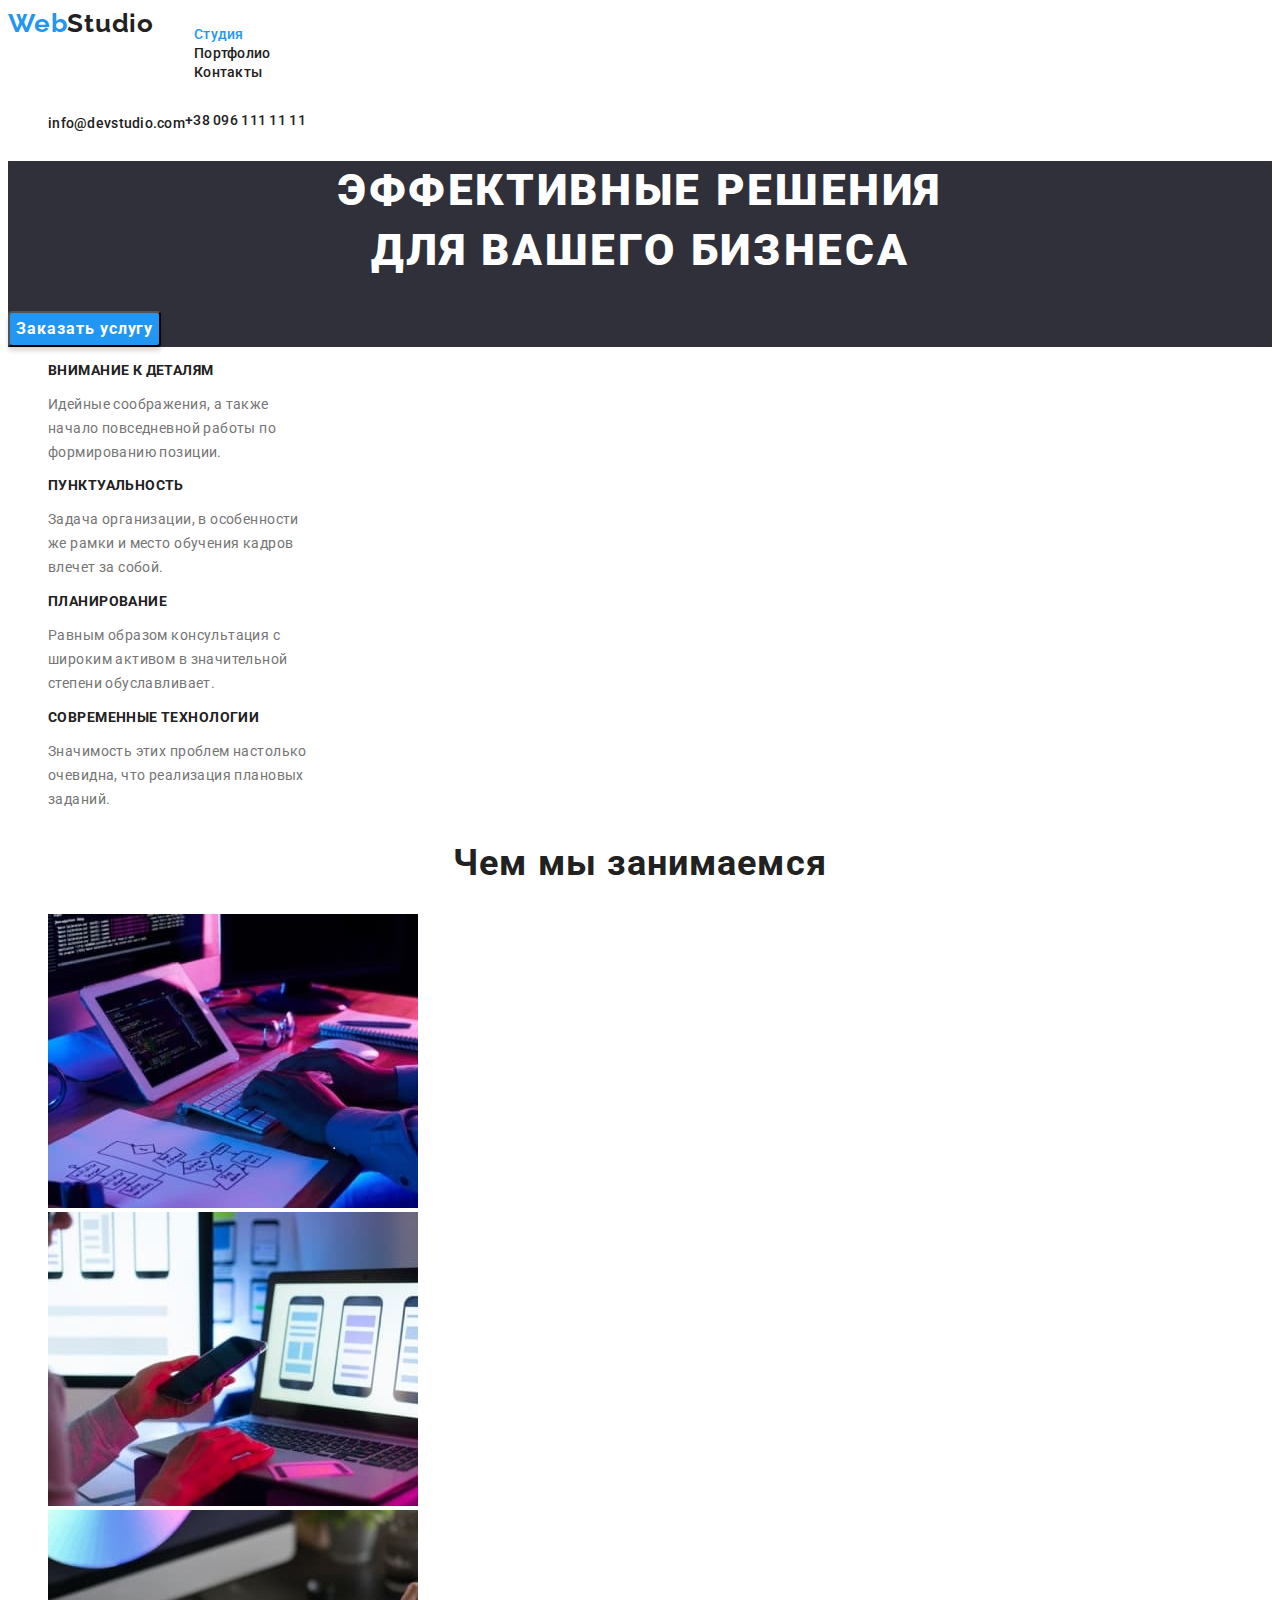
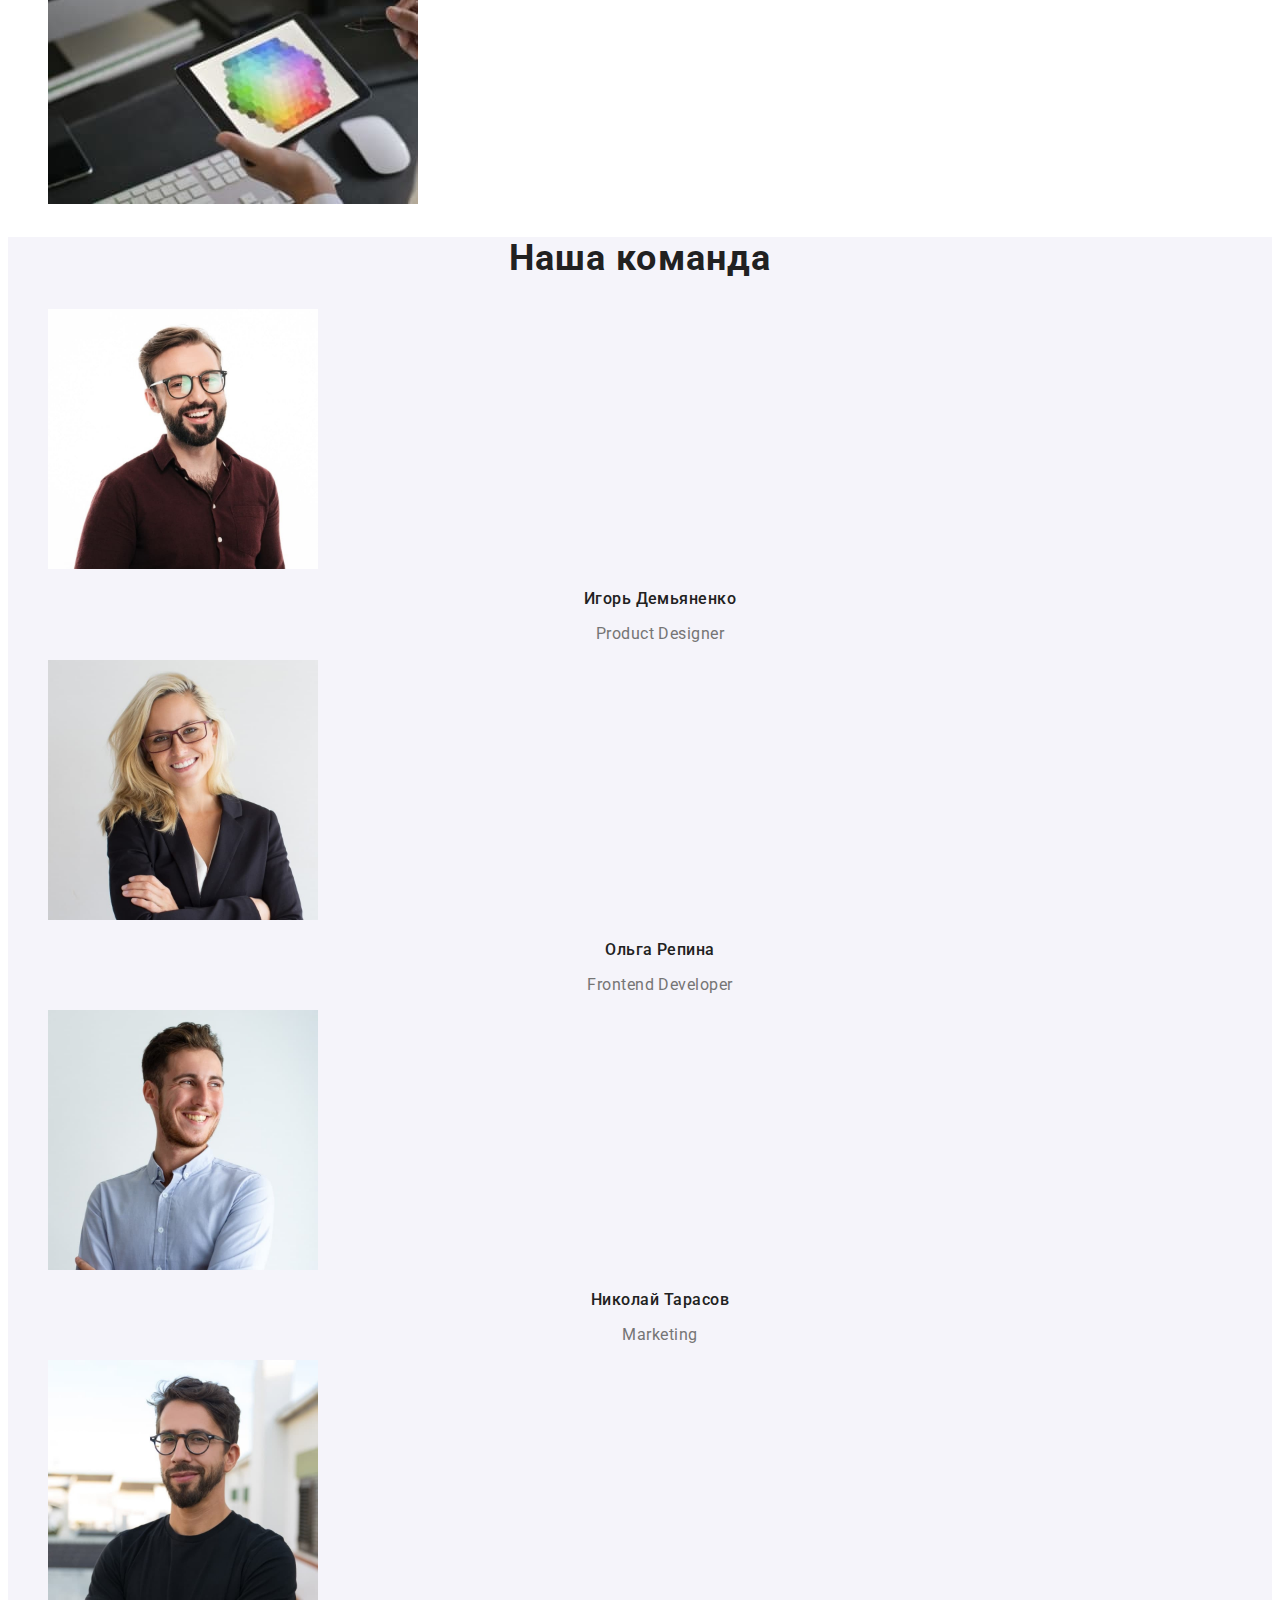
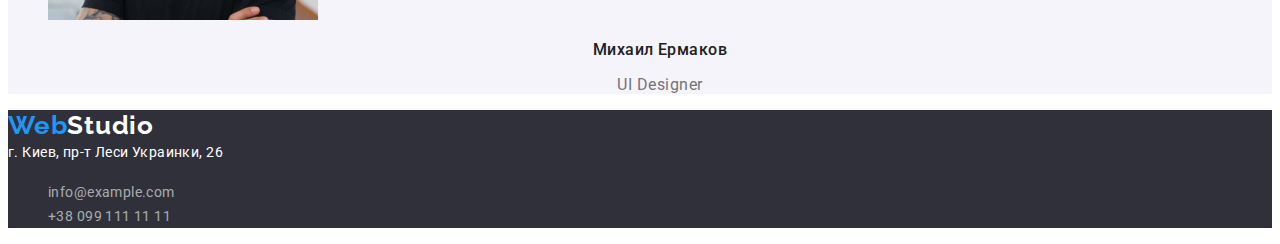
<file: index.html>
<!DOCTYPE html>
<html lang="ru">
  <head>
    <meta charset="UTF-8" />
    <meta http-equiv="X-UA-Compatible" content="IE=edge" />
    <meta name="viewport" content="width=device-width, initial-scale=1.0" />
    <link rel="preconnect" href="https://fonts.googleapis.com" />
    <link rel="preconnect" href="https://fonts.gstatic.com" crossorigin />
    <link
      href="https://fonts.googleapis.com/css2?family=Raleway:wght@700&family=Roboto:wght@400;500;700;900&display=swap"
      rel="stylesheet"
    />

    <title>WebStudio</title>
    <link rel="stylesheet" href="./css/styles.css" />
  </head>
  <body>
    <header>
      <nav class="header cursors">
        <a class="header-logo link" href="">
          <span class="logo-color">Web</span>Studio
        </a>
        <ul class="header-list list">
          <li class="header-item">
            <a href="./index.html" class="header-link link color">Студия</a>
          </li>
          <li class="header-item">
            <a href="./portfolio.html" class="header-link link">Портфолио</a>
          </li>
          <li class="header-item">
            <a href="index.html" class="header-link link">Контакты</a>
          </li>
        </ul>
      </nav>
      <ul class="header-contact list cursors">
        <li class="header-mailto">
          <a class="header-link link" href="mailto:info@devstudio.com"
            >info@devstudio.com</a
          >
        </li>
        <li class="header-tel">
          <a class="header-link link" href="tel:+380961111111"
            >+38 096 111 11 11</a
          >
        </li>
      </ul>
    </header>
    <main>
      <section class="hero">
        <h1 class="hero-title">
          Эффективные решения<br />
          для вашего бизнеса
        </h1>
        <button class="hero-btn cursors" type="button">Заказать услугу</button>
      </section>
      <section>
        <ul class="hero-list list">
          <li class="hero-item">
            <h3 class="hero-top-text">Внимание к деталям</h3>
            <p class="hero-text">
              Идейные соображения, а также<br />
              начало повседневной работы по<br />
              формированию позиции.
            </p>
          </li>
          <li class="hero-item">
            <h3 class="hero-top-text">Пунктуальность</h3>
            <p class="hero-text">
              Задача организации, в особенности<br />
              же рамки и место обучения кадров<br />
              влечет за собой.
            </p>
          </li>
          <li class="hero-item">
            <h3 class="hero-top-text">Планирование</h3>
            <p class="hero-text">
              Равным образом консультация с<br />
              широким активом в значительной<br />
              степени обуславливает.
            </p>
          </li>
          <li class="hero-item">
            <h3 class="hero-top-text">Современные технологии</h3>
            <p class="hero-text">
              Значимость этих проблем настолько<br />
              очевидна, что реализация плановых<br />
              заданий.
            </p>
          </li>
        </ul>
      </section>
      <section class="about">
        <h2 class="about-title title">Чем мы занимаемся</h2>
        <ul class="aboet-list list">
          <li class="about-item">
            <img
              src="./images/box-img-1.jpg"
              alt="людина створює сайт"
              width="370"
              height="294"
            />
          </li>
          <li class="about-item">
            <img
              src="./images/box-img-2.jpg"
              alt="людина створює мобіьний додаток"
              width="370"
              height="294"
            />
          </li>
          <li class="about-item">
            <img
              src="./images/box-img-3.jpg"
              alt="людина створює графічну картинку"
              width="370"
              height="294"
            />
          </li>
        </ul>
      </section>
      <section class="about-team">
        <h2 class="about-team-title title">Наша команда</h2>
        <ul class="about-team-list list">
          <li class="about-team-item">
            <img
              src="./images/img-1.jpg"
              alt="Игорь Демьяненко Product Designer"
              width="270"
              height="260"
            />
            <h3 class="about-img">Игорь Демьяненко</h3>
            <p class="about-work">Product Designer</p>
          </li>
          <li class="about-team-item">
            <img
              src="./images/img-2.jpg"
              alt="фото Ольги Репиной"
              width="270"
              height="260"
            />
            <h3 class="about-img">Ольга Репина</h3>
            <p class="about-work" lang="en">Frontend Developer</p>
          </li>
          <li class="about-team-item">
            <img
              src="./images/img-3.jpg"
              alt="фото Николая Тарасова"
              width="270"
              height="260"
            />
            <h3 class="about-img">Николай Тарасов</h3>
            <p class="about-work" lang="en">Marketing</p>
          </li>
          <li class="about-team-item">
            <img
              src="./images/img-4.jpg"
              alt="фото Михаила Ермакова"
              width="270"
              height="260"
            />
            <h3 class="about-img">Михаил Ермаков</h3>
            <p class="about-work" lang="en">UI Designer</p>
          </li>
        </ul>
      </section>
    </main>
    <footer class="footer">
      <a class="footer-logo link" href="">
        <span class="logo-color">Web</span>Studio
      </a>
      <address class="footer-address top-tex">
        г. Киев, пр-т Леси Украинки, 26
      </address>
      <ul class="footer-list list">
        <li class="footer-item">
          <a class="footer-mailto link top-tex" href="mailto:info@example.com"
            >info@example.com</a
          >
        </li>
        <li class="footer-item">
          <a class="footer-tel link top-tex" href="tel:+380991111111"
            >+38 099 111 11 11</a
          >
        </li>
      </ul>
    </footer>
  </body>
</html>
</file>
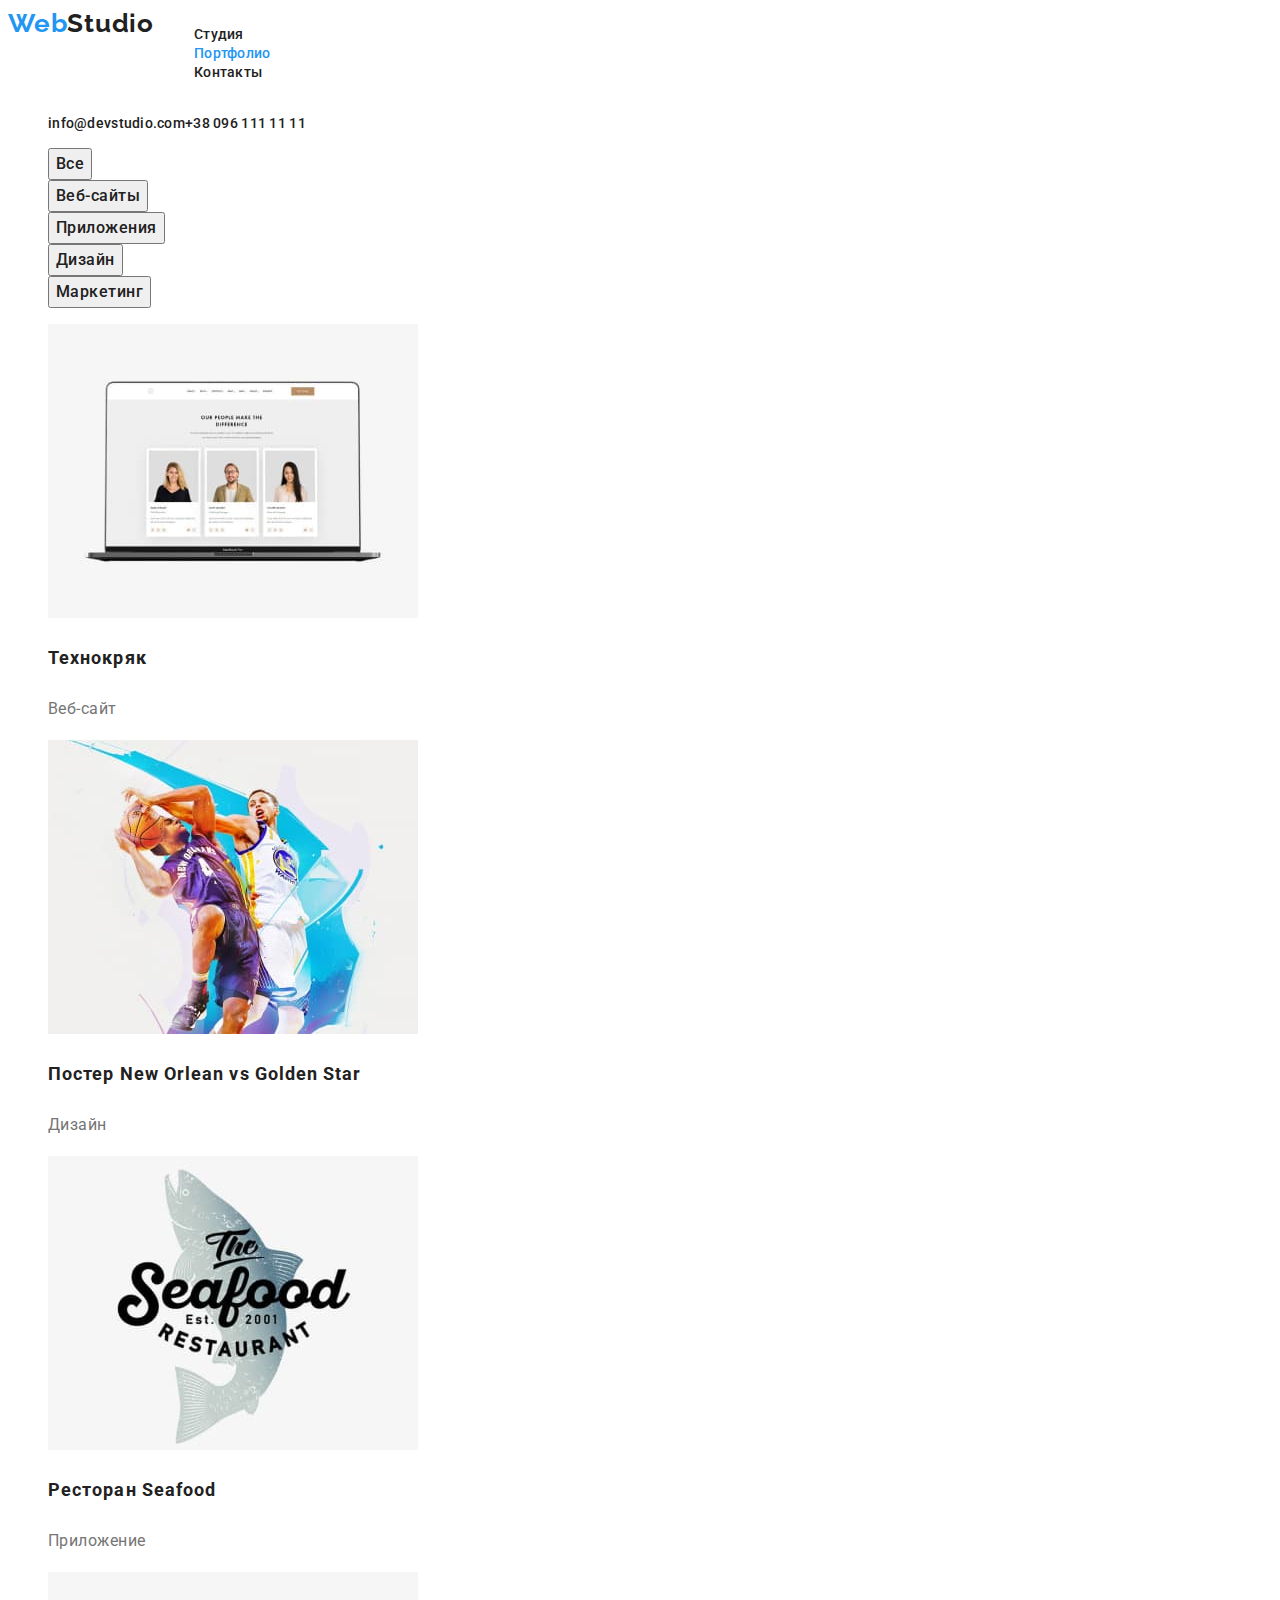
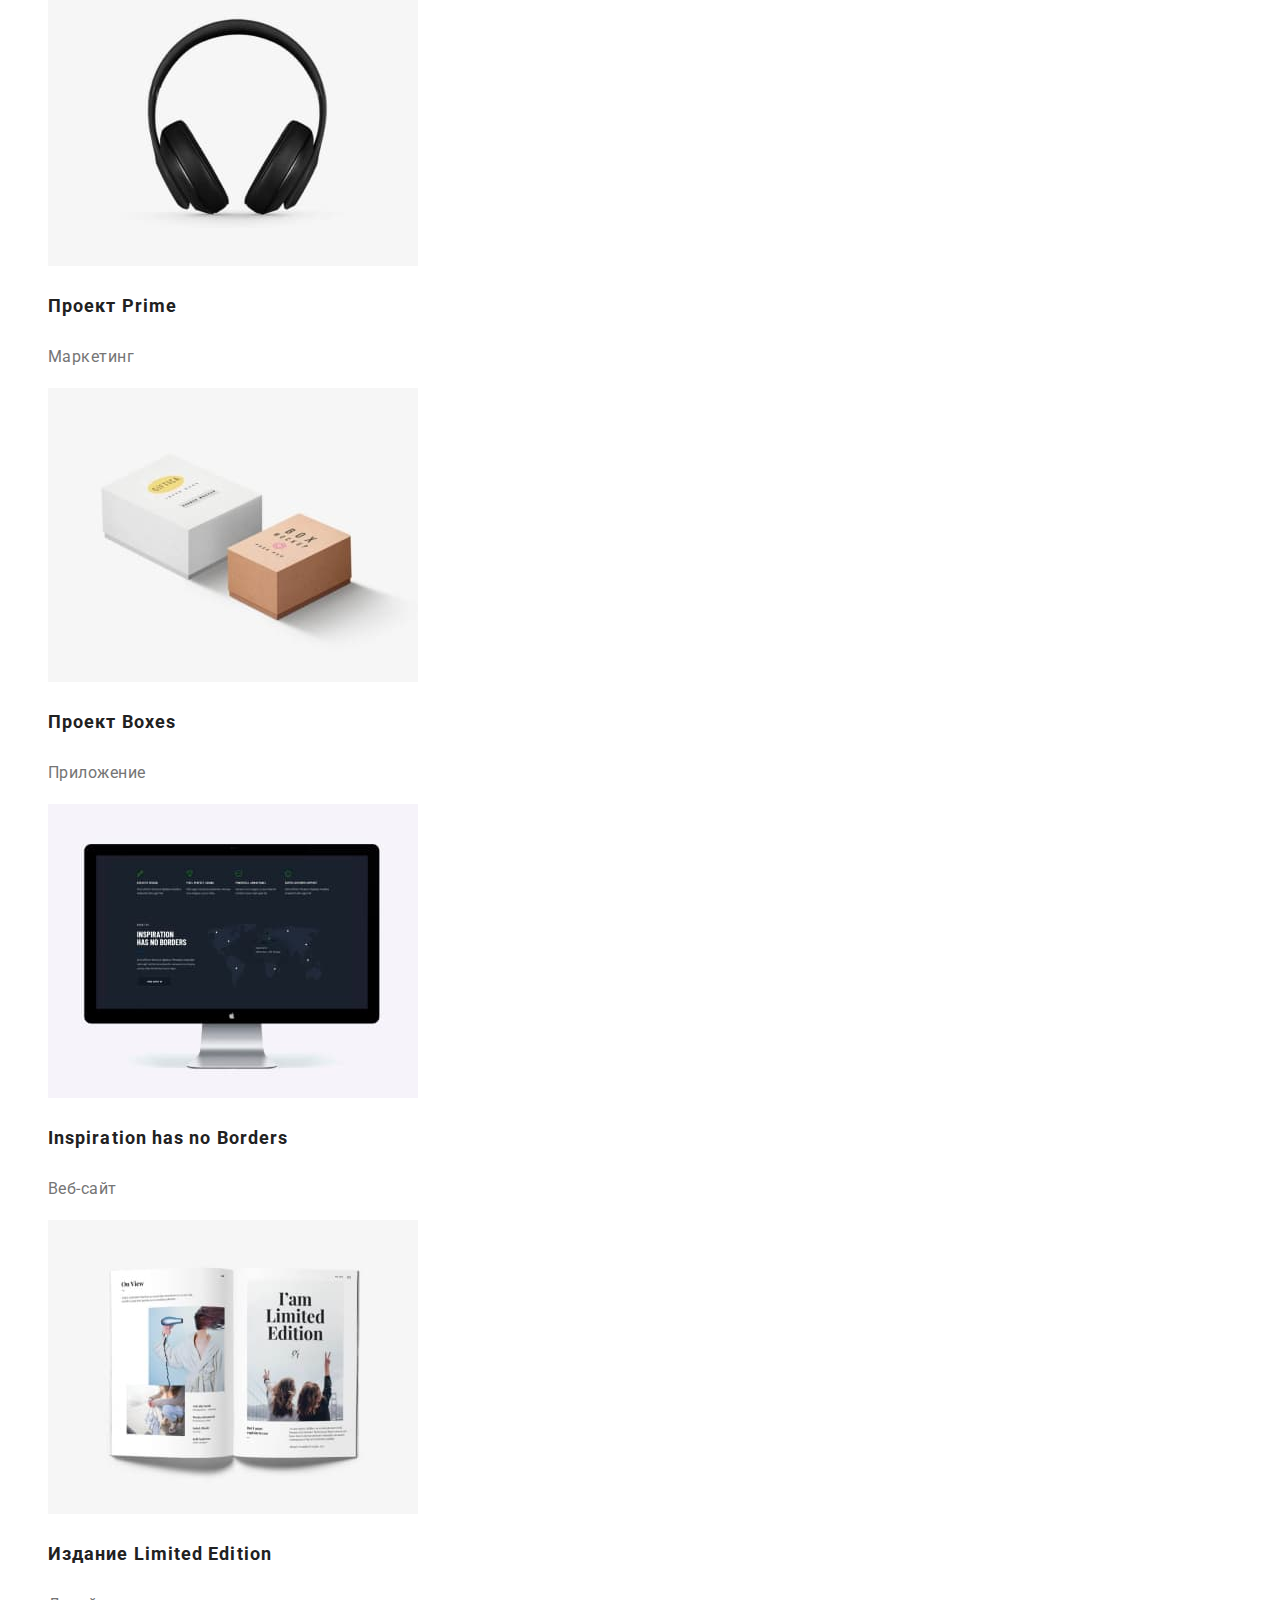
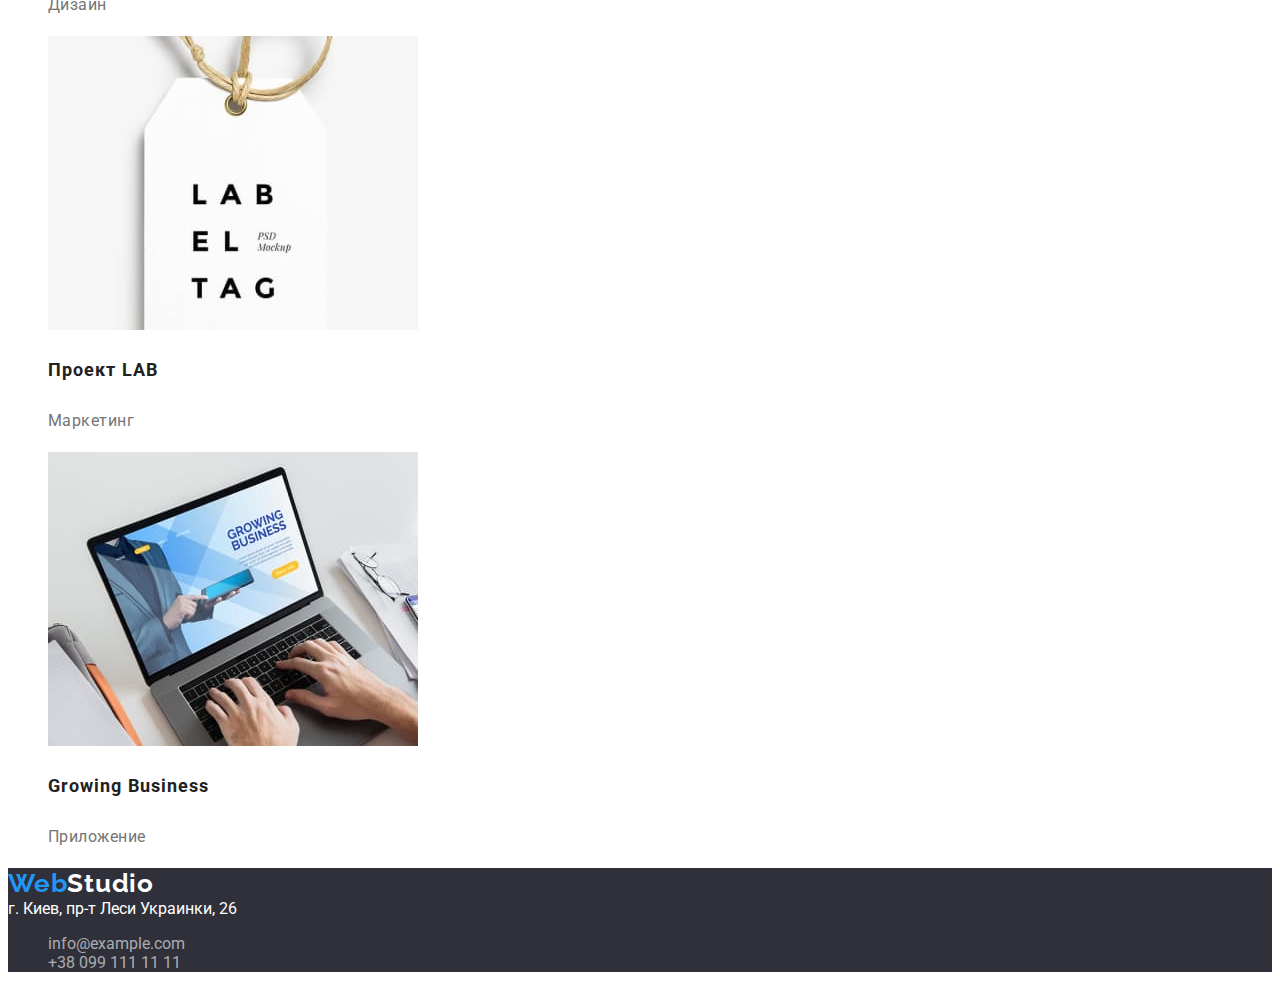
<file: portfolio.html>
<!DOCTYPE html>
<html lang="ru">
  <head>
    <meta charset="UTF-8" />
    <meta http-equiv="X-UA-Compatible" content="IE=edge" />
    <meta name="viewport" content="width=device-width, initial-scale=1.0" />
    <link rel="preconnect" href="https://fonts.googleapis.com" />
    <link rel="preconnect" href="https://fonts.gstatic.com" crossorigin />
    <link
      href="https://fonts.googleapis.com/css2?family=Raleway:wght@700&family=Roboto:wght@400;500;700;900&display=swap"
      rel="stylesheet"
    />
    <title>Portfolio</title>
    <link rel="stylesheet" href="./css/styles.css" />
  </head>

  <body>
    <header class="header">
      <nav class="header-nav cursors">
        <a class="header-logo link" href="">
          <span class="logo-color">Web</span>Studio
        </a>
        <ul class="header-list list">
          <li class="header-item">
            <a href="./index.html" class="header-link link">Студия</a>
          </li>
          <li class="header-item">
            <a href="./portfolio.html" class="header-link link color"
              >Портфолио</a
            >
          </li>
          <li class="header-item">
            <a href="./index.html" class="header-link link">Контакты</a>
          </li>
        </ul>
      </nav>
      <ul class="header-contact list cursors">
        <li class="header-mailto">
          <a class="header-link link" href="mailto:info@devstudio.com"
            >info@devstudio.com</a
          >
        </li>
        <li class="header-teL">
          <a class="header-link link" href="tel:+380961111111"
            >+38 096 111 11 11</a
          >
        </li>
      </ul>
    </header>
    <main>
      <section class="hero-section">
        <ul class="section-list list">
          <li class="btn-item"><button class="btn-title">Все</button></li>
          <li class="-btn-item">
            <button class="btn-title">Веб-сайты</button>
          </li>
          <li class="btn-item">
            <button class="btn-title">Приложения</button>
          </li>
          <li class="btn-item">
            <button class="btn-title">Дизайн</button>
          </li>
          <li class="btn-item">
            <button class="btn-title">Маркетинг</button>
          </li>
        </ul>
      </section>
      <section class="projects">
        <ul class="projects-list list">
          <li class="projects-item">
            <img
              src="./images/img1.jpg"
              alt="зображення веб-сайта на ноутбуці"
              width="370"
              height="294"
            />
            <h3 class="projects-title">Технокряк</h3>
            <p class="projects-sub-title">Веб-сайт</p>
          </li>
          <li class="projects-item">
            <img
              src="./images/img2.jpg"
              alt="двоє баскетболістів"
              width="370"
              height="294"
            />
            <h3 class="projects-title">Постер New Orlean vs Golden Star</h3>
            <p class="projects-sub-title">Дизайн</p>
          </li>
          <li class="projects-item">
            <img
              src="./images/img3.jpg"
              alt="емблема ресторану Seafood"
              width="370"
              height="294"
            />
            <h3 class="projects-title">Ресторан Seafood</h3>
            <p class="projects-sub-title">Приложение</p>
          </li>
          <li class="projects-item">
            <img
              src="./images/img4.jpg"
              alt="чорні навушники"
              width="370"
              height="294"
            />
            <h3 class="projects-title">Проект Prime</h3>
            <p class="projects-sub-title">Маркетинг</p>
          </li>
          <li class="projects-item">
            <img
              src="./images/img5.jpg"
              alt="дві паперові коробки"
              width="370"
              height="294"
            />
            <h3 class="projects-title">Проект Boxes</h3>
            <p class="projects-sub-title">Приложение</p>
          </li>
          <li class="projects-item">
            <img
              src="./images/img6.jpg"
              alt="зображення веб-сайта на моніторі"
              width="370"
              height="294"
            />
            <h3 class="projects-title">Inspiration has no Borders</h3>
            <p class="projects-sub-title">Веб-сайт</p>
          </li>
          <li class="projects-item">
            <img
              src="./images/img7.jpg"
              alt="розгорнутий журнал"
              width="370"
              height="294"
            />
            <h3 class="projects-title">Издание Limited Edition</h3>
            <p class="projects-sub-title">Дизайн</p>
          </li>
          <li class="projects-item">
            <img
              src="./images/img8.jpg"
              alt="біла табличка з текстом"
              width="370"
              height="294"
            />
            <h3 class="projects-title">Проект LAB</h3>
            <p class="projects-sub-title">Маркетинг</p>
          </li>
          <li class="projects-item">
            <img
              src="./images/img9.jpg"
              alt="руки набирають текст на ноутбуці"
              width="370"
              height="294"
            />
            <h3 class="projects-title">Growing Business</h3>
            <p class="projects-sub-title">Приложение</p>
          </li>
        </ul>
      </section>
    </main>

    <footer class="footer">
      <a class="footer-logo link" href="">
        <span class="logo-color">Web</span>Studio
      </a>
      <address class="footer-address">г. Киев, пр-т Леси Украинки, 26</address>
      <ul class="footer-list list">
        <li class="footer-item">
          <a class="footer-mailto link" href="mailto:info@example.com"
            >info@example.com</a
          >
        </li>
        <li class="footer-item">
          <a class="footer-tel link" href="tel:+380991111111"
            >+38 099 111 11 11</a
          >
        </li>
      </ul>
    </footer>
  </body>
</html>
</file>
<file: css/styles.css>
:root {
  --main-btn-color: #ffffff;
  --second-btm-color: #212121;
  --main-title-color: #ffffff;
  --second-title-color: #212121;
  --third-title-color: #757575;
  --footer-link-color: rgba(255, 255, 255, 0.6);
  --accente-color: #2196f3;
}
body {
  font-family: "Roboto", sans-serif;
  font-style: normal;
  color: #757575;
}

/*-----header---------*/
.list {
  list-style: none;
}
.link {
  text-decoration: none;
}

.top-tex {
  font-size: 14px;
  line-height: 1.71;
  letter-spacing: 0.03em;
}
.title {
  font-size: 36px;
  line-height: 1.17;
  text-align: center;
  letter-spacing: 0.03em;
}

.head {
  background-color: #ffffff;
}
.cursors {
  display: flex;
}
.logo-color {
  color: var(--accente-color);
}
/*------------------------------------HEADER--------------------*/

.header-link,
.header-tel {
  font-weight: 500;
  font-size: 14px;
  line-height: 1.14;
  letter-spacing: 0.02em;
  color: #212121;
}
.color {
  color: var(--accente-color);
}

.header-logo {
  font-family: "Raleway", sans-serif;
  font-weight: 700;
  font-size: 26px;
  line-height: 1.19;
  letter-spacing: 0.03em;
  color: var(--second-title-color);
}

.header-link:hover,
.header-link:focus,
.header-tel:hover,
.header-tel:focus {
  color: var(--accente-color);
}
/*------------------------------------HERO--------------------*/
.hero-btn:focus,
.hero-btn:hover {
  background: #188ce8;
  box-shadow: 0px 4px 4px rgba(0, 0, 0, 0.15);
  border-radius: 4px;
}
.hero-btn {
  font-family: inherit;
  font-weight: 700;
  font-size: 16px;
  line-height: 1.88;
  letter-spacing: 0.06em;
  background-color: var(--accente-color);
  color: var(--main-btn-color);
  box-shadow: 0px 4px 4px rgba(0, 0, 0, 0.15);
  border-radius: 4px;
}
.hero {
  background-color: #2f303a;
}
.hero-title {
  font-weight: 900;
  font-size: 44px;
  line-height: 1.36;
  text-align: center;
  letter-spacing: 0.06em;
  text-transform: uppercase;
  color: var(--main-title-color);
}
.btn-title:hover,
.btn-title:focus {
  background-color: var(--accente-color);
  color: var(--main-btn-color);
}
.hero-text {
  font-size: 14px;
  line-height: 1.71;
  letter-spacing: 0.03em;
  color: var(--third-title-color);
}
.hero-top-text {
  font-size: 14px;
  line-height: 1.14;
  letter-spacing: 0.03em;
  text-transform: uppercase;
  color: var(--second-title-color);
}

.btn-title {
  font-family: inherit;
  font-weight: 500;
  font-size: 16px;
  line-height: 1.62;
  text-align: center;
  letter-spacing: 0.03em;
  color: var(--second-title-color);
}
/*------------------------------------ABOUT--------------------*/

.about-title {
  color: var(--second-title-color);
}
/*------------------------------------ABOUT TEAM-----------------*/
.about-team {
  background-color: #f5f4fa;
}
.about-team-title {
  color: var(--second-title-color);
}
.about-img {
  font-weight: 500;
  font-size: 16px;
  line-height: 1.19;
  text-align: center;
  letter-spacing: 0.03em;
  color: var(--second-title-color);
}
.about-work {
  line-height: 1.19;
  text-align: center;
  letter-spacing: 0.03em;
  color: var(--third-title-color);
}
/*------------------------------------PROJECT-----------------*/

.projects-title {
  font-size: 18px;
  line-height: 2;
  letter-spacing: 0.06em;
  color: var(--second-title-color);
}
.projects-sub-title {
  line-height: 1.88;
  letter-spacing: 0.03em;
  color: var(--third-title-color);
}

/*------------------------------------FOOTER-----------------*/

.footer {
  background-color: #2f303a;
}

.footer-logo {
  font-family: "Raleway", sans-serif;
  font-weight: 700;
  font-size: 26px;
  line-height: 1.19;
  letter-spacing: 0.03em;
  color: var(--main-title-color);
}
.footer-address {
  font-style: normal;
  color: var(--main-title-color);
}

.footer-mailto:hover,
.footer-mailto:focus,
.footer-tel:hover,
.footer-tel:focus {
  color: var(--footer-link-color);
}
.footer-address:hover,
.footer-address:focus {
  color: var(--main-btn-color);
}
.footer-mailto,
.footer-tel {
  color: var(--footer-link-color);
}
</file>
